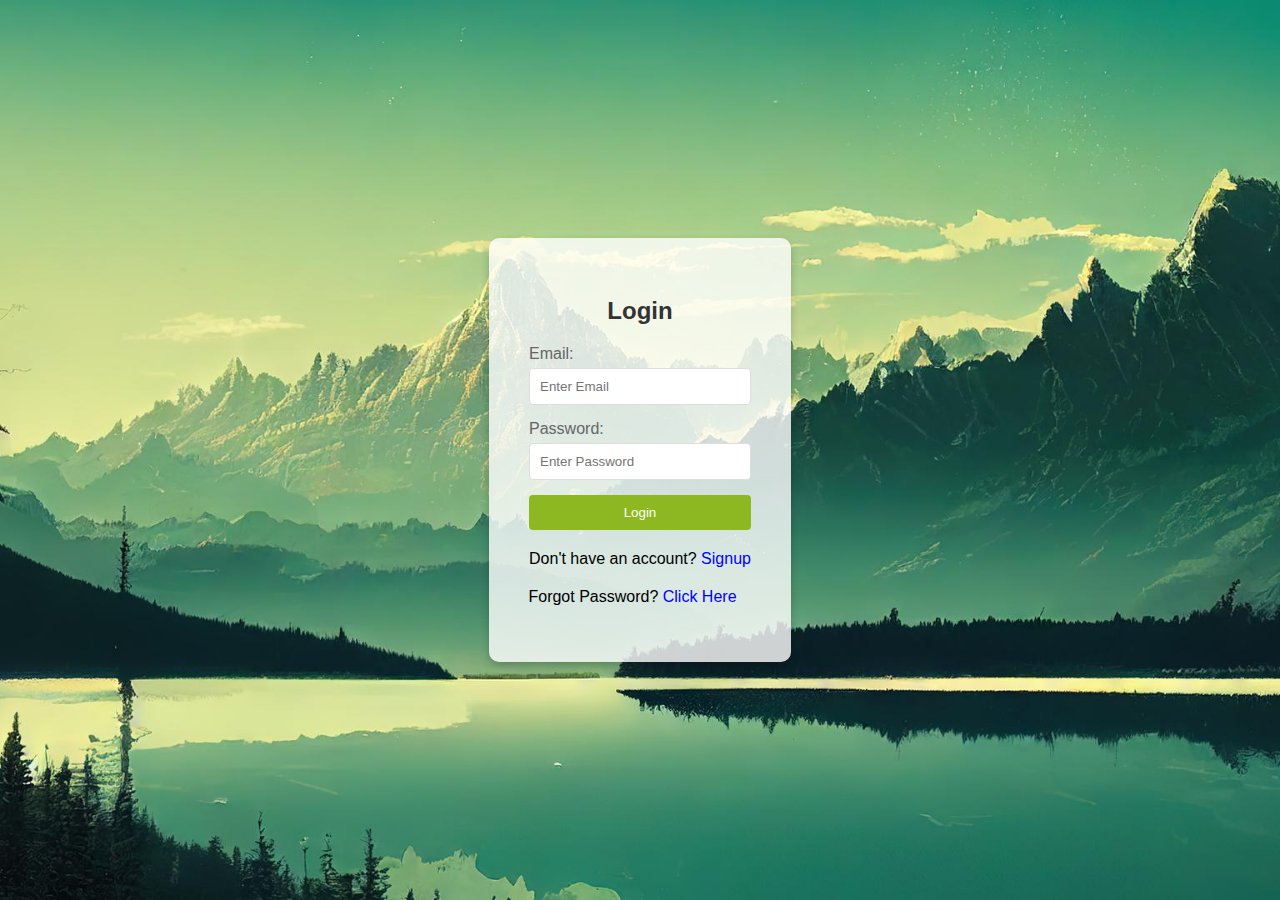
<file: index.html>
<!DOCTYPE html>
<html lang="en">
<head>
    <meta charset="UTF-8">
    <meta name="viewport" content="width=device-width, initial-scale=1.0">
    <title>Login</title>
    <link rel="stylesheet" href="style.css">
</head>
<body>
     <div class="form-container">
    <form class="my-form" onsubmit="return validateForm()">
         <h2>Login</h2>
        <div class="form-control">
            <label for="email">Email:</label>
            <input type="email" id="email" name="email" placeholder="Enter Email">
        </div>
        <div class="form-control">
            <label for="password">Password:</label>
            <input type="password" id="password" name="password" placeholder="Enter Password">
        </div>
         <div class="form-control">
        <button type="submit" class="btn">Login</button>
       </div>
             <p class="form-link">Don't have an account? <a href="signup.html" style="text-decoration: none; color: blue;">Signup</a></p>
            <p class="form-link" style="margin-left: -15px;">Forgot Password? <a href="forget_password.html" style="text-decoration: none; color: blue;">Click Here</a></p>
        
    </form>
</div>

    <script src="script.js"></script>
    
</body>
</html>
</file>
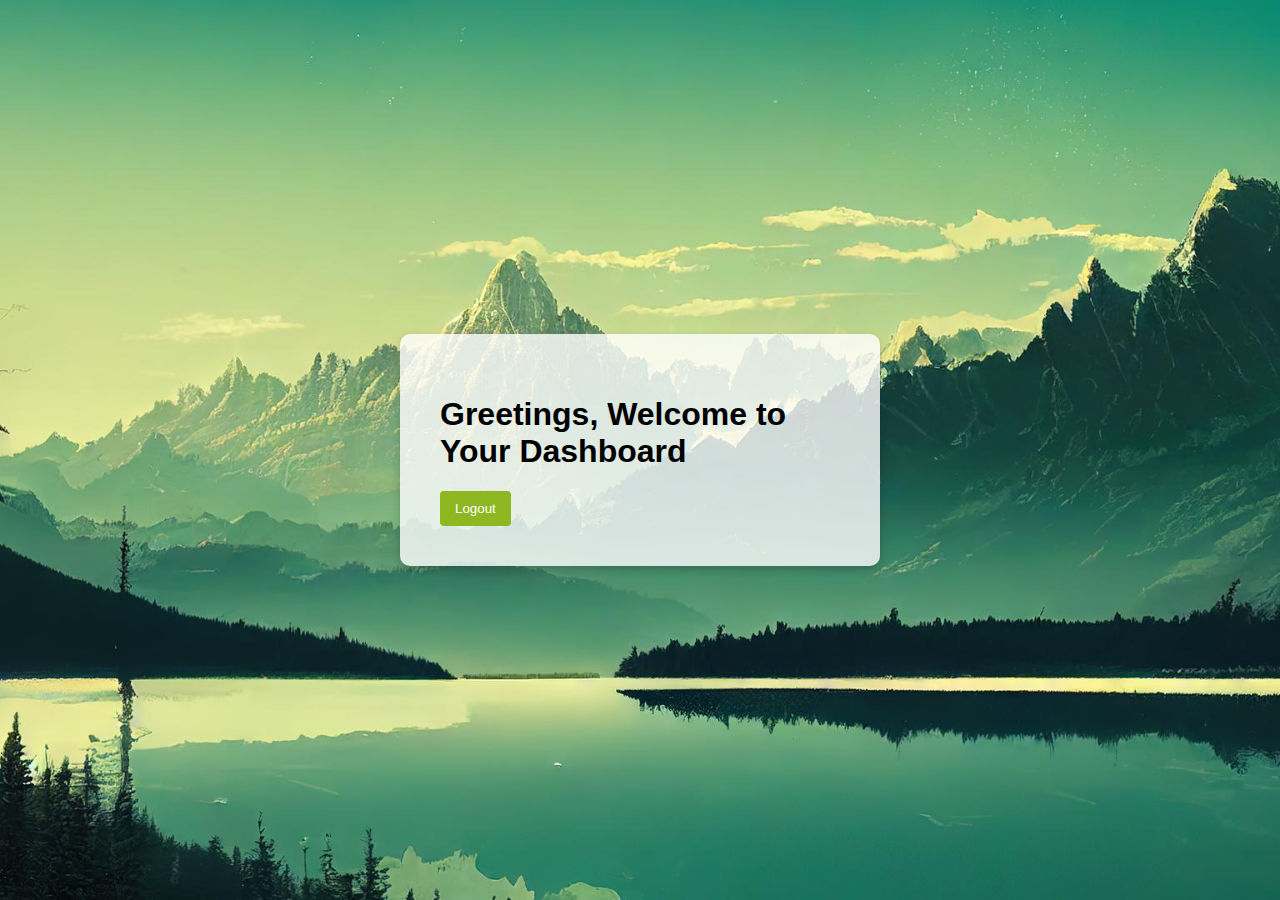
<file: dashboard.html>
<!DOCTYPE html>
<html lang="en">
<head>
    <meta charset="UTF-8">
    <meta name="viewport" content="width=device-width, initial-scale=1.0">
    <title>Dashboard</title>
    <link rel="stylesheet" href="style.css">
</head>
<body>
<br>
<br>
 <div class="form-container">
<h1> Greetings, Welcome to Your Dashboard</h1>
    <button type="submit" style="background-color: #8EB821; color: white; padding: 10px 15px; border: none; border-radius: 4px; cursor: pointer;"><a href= "index.html" style=" text-decoration: none; color: white; ">Logout</a></button>
</div>
</body>
</html>
</file>
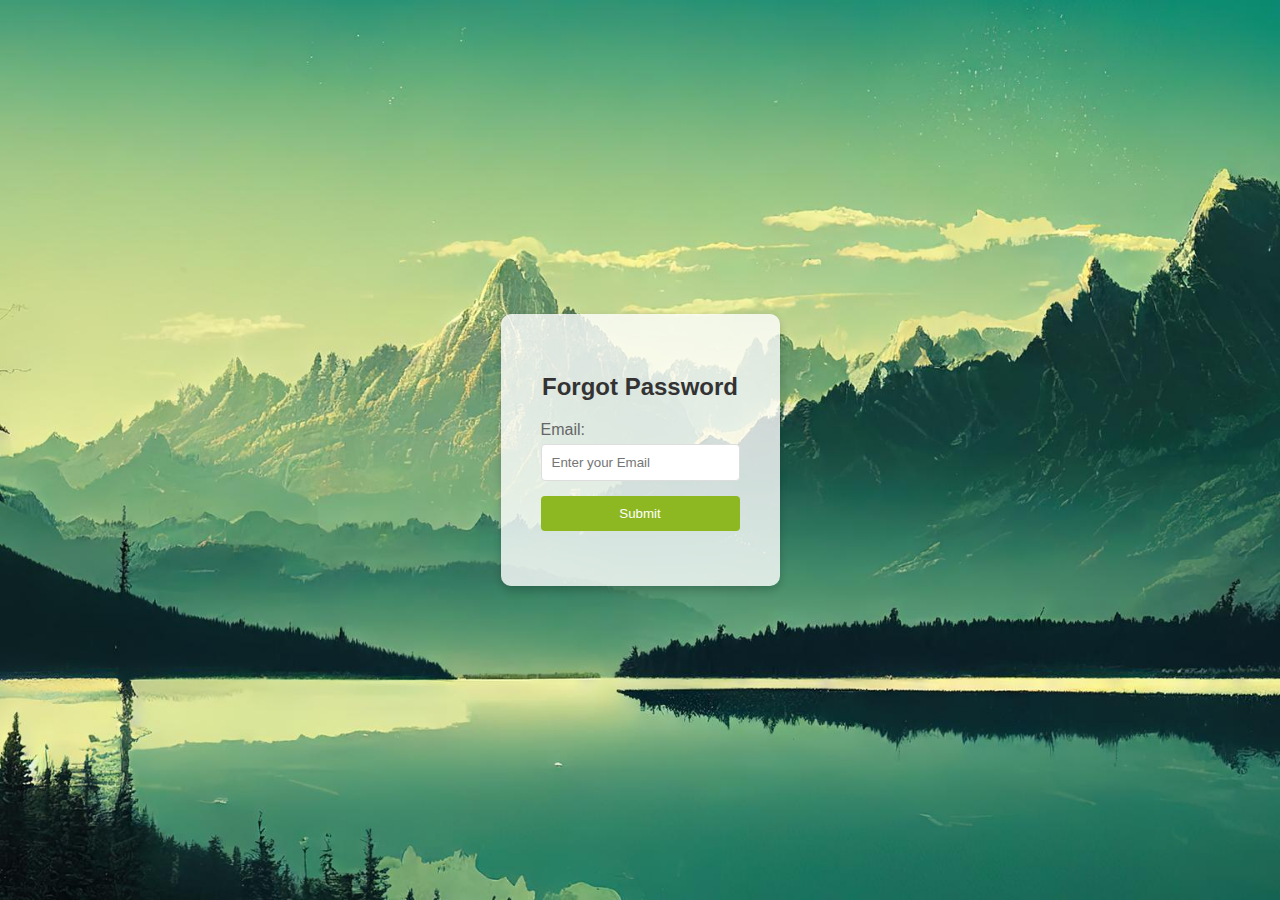
<file: forget_password.html>
<!DOCTYPE html>
<html lang="en">
<head>
    <meta charset="UTF-8">
    <meta name="viewport" content="width=device-width, initial-scale=1.0">
    <title>Forgot Password</title>
    <link rel="stylesheet" type="text/css" href="style.css">
    <script>
        function validateForm(event) {
            event.preventDefault();  // Prevent default form submission
            var email = document.getElementById('email').value.trim();

            // Validating email format
            if (/\S+@\S+\.\S+/.test(email)) {
                // If email format is correct, redirecting to the reset password page
                window.location.href = 'reset_password.html';
            } else {
                // If email format is incorrect, showing an error message
                alert("Please enter a valid email address.");
            }
        }
    </script>
</head>
<body>
    <div class="form-container">
        <form class="my-form" onsubmit="validateForm(event)">
            <h2>Forgot Password</h2>
            <div class="form-control">
                <label for="email">Email:</label>
                <input type="email" id="email" name="email" placeholder="Enter your Email">
            </div>
            <div class="form-control">
                <button type="submit" class="btn">Submit</button>
            </div>
        </form>
    </div>
</body>
</html>
</file>
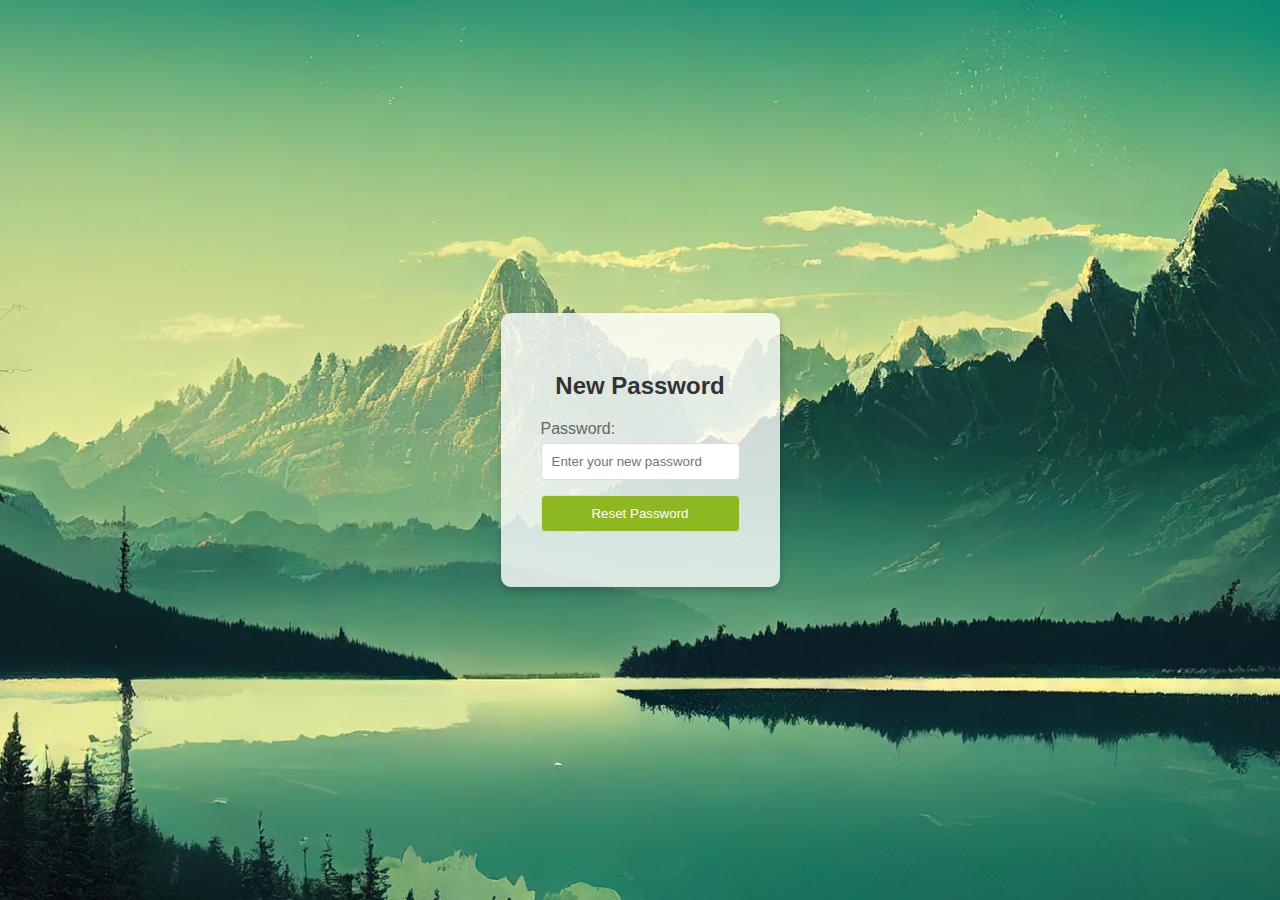
<file: reset_password.html>
<!DOCTYPE html>
<html lang="en">
<head>
    <meta charset="UTF-8">
    <meta name="viewport" content="width=device-width, initial-scale=1.0">
    <title>Reset Password</title>
    <link rel="stylesheet" type="text/css" href="style.css">
</head>
<body>
<div class='form-container'>
            <form class='my-form' onsubmit='return validateNewPassword()'>
            <h2>New Password</h2>
                <div class='form-control'>
                    <label for='new_password'>Password:</label>
                    <input type='password' id='new_password' name='new_password'placeholder='Enter your new password'>
                </div>
                <div class='form-control'>
                    <input type='submit' class='btn' value='Reset Password'>
                </div>
            </form>
        </div>

<script>
    function validateNewPassword() {
        var newPassword = document.getElementById('new_password').value;
         if (!newPassword) {
        alert('Please enter your new password.');
        return false;
    }

        if (newPassword.length < 5) {
            alert('Password must be at least 5 characters long.');
            return false; 
        }
       alert('Password is changed successfully.');

            window.location.href = 'index.html';
        return false; 
    }
</script>

</body>
</html>
</file>
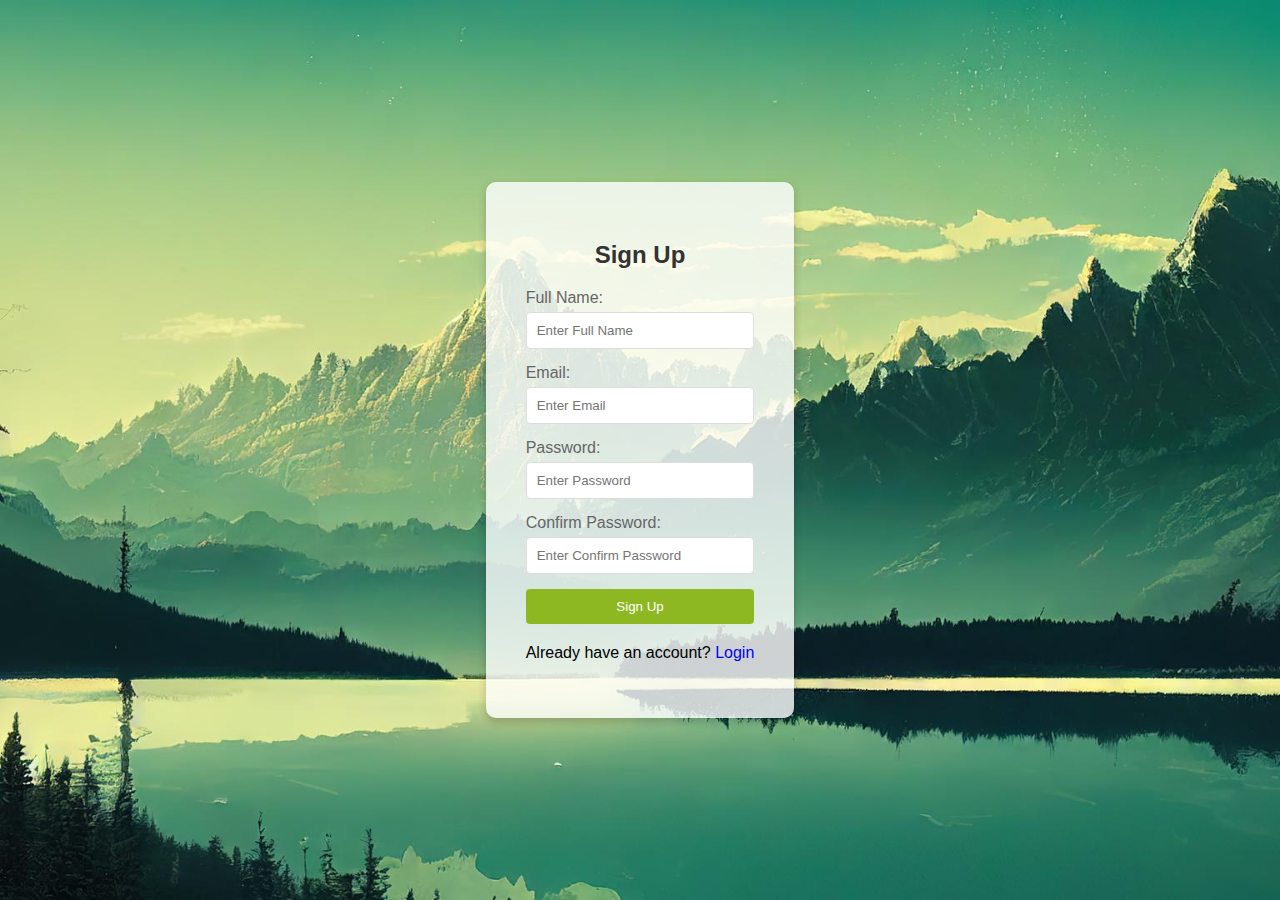
<file: signup.html>
<!DOCTYPE html>
<html lang="en">
<head>
    <meta charset="UTF-8">
    <meta name="viewport" content="width=device-width, initial-scale=1.0">
    <title>Sign Up</title>
    <link rel="stylesheet" type="text/css" href="style.css">
</head>
<body>
    <div class="form-container">
           <form class="my-form" onsubmit="return validateForm()">
            <h2>Sign Up</h2>
            <div class="form-control">
                <label for="fullname">Full Name:</label>
                <input type="text" id="fullname" name="fullname" placeholder="Enter Full Name">
            </div>
            <div class="form-control">
                <label for="email">Email:</label>
                <input type="email" id="email" name="email" placeholder="Enter Email">
            </div>
            <div class="form-control">
                <label for="password">Password:</label>
                <input type="password" id="password" name="password" placeholder="Enter Password">
            </div>
              <div class="form-control">
                <label for="confirmPassword">Confirm Password:</label>
                <input type="password" id="confirmPassword" name="confirmPassword" placeholder="Enter Confirm Password">
            </div>
            <div class="form-control">
                <button type="submit" class="btn">Sign Up</button>
            </div>
            <p class="form-link">Already have an account? <a href="index.html" style="text-decoration: none; color: blue;">Login</a></p>
        </form>
    </div>


     <script src="signup-script.js"></script>
</body>
</html>
</file>
<file: style.css>
body, html {
            height: 100%;
            margin: 0;
            font-family: 'Arial', sans-serif;
            background-image: url('24.jpg');
            background-size: cover;
            background-position: center;
            display: flex;
            align-items: center;
            justify-content: center;
        }

        .form-container {
            background: rgba(255, 255, 255, 0.8); 
            padding: 40px;
            border-radius: 10px;
            box-shadow: 0 4px 8px rgba(0, 0, 0, 0.2);
            width: 100%;
            max-width: 400px;
        }

        .my-form h2 {
            text-align: center;
            color: #333;
            margin-bottom: 20px;
        }

        .form-control {
            margin-bottom: 15px;
        }

        .form-control label {
            display: block;
            margin-bottom: 5px;
            color: #666;
        }

        .form-control input {
            width: 100%;
            padding: 10px;
            border: 1px solid #ddd;
            border-radius: 4px;
            box-sizing: border-box; 
        }

        .btn {
            background-color: #8EB821;
            color: white;
            padding: 10px 15px;
            border: none;
            border-radius: 4px;
            cursor: pointer;
            width: 100%;
            transition: background-color 0.3s;
        }

        .btn:hover {
            background-color: #7EA024;
        }

        .form-link {
            text-align: center;
            margin-top: 20px;
        }

        .form-link a {
            color: #007bff;
            text-decoration: none;
        }
</file>
